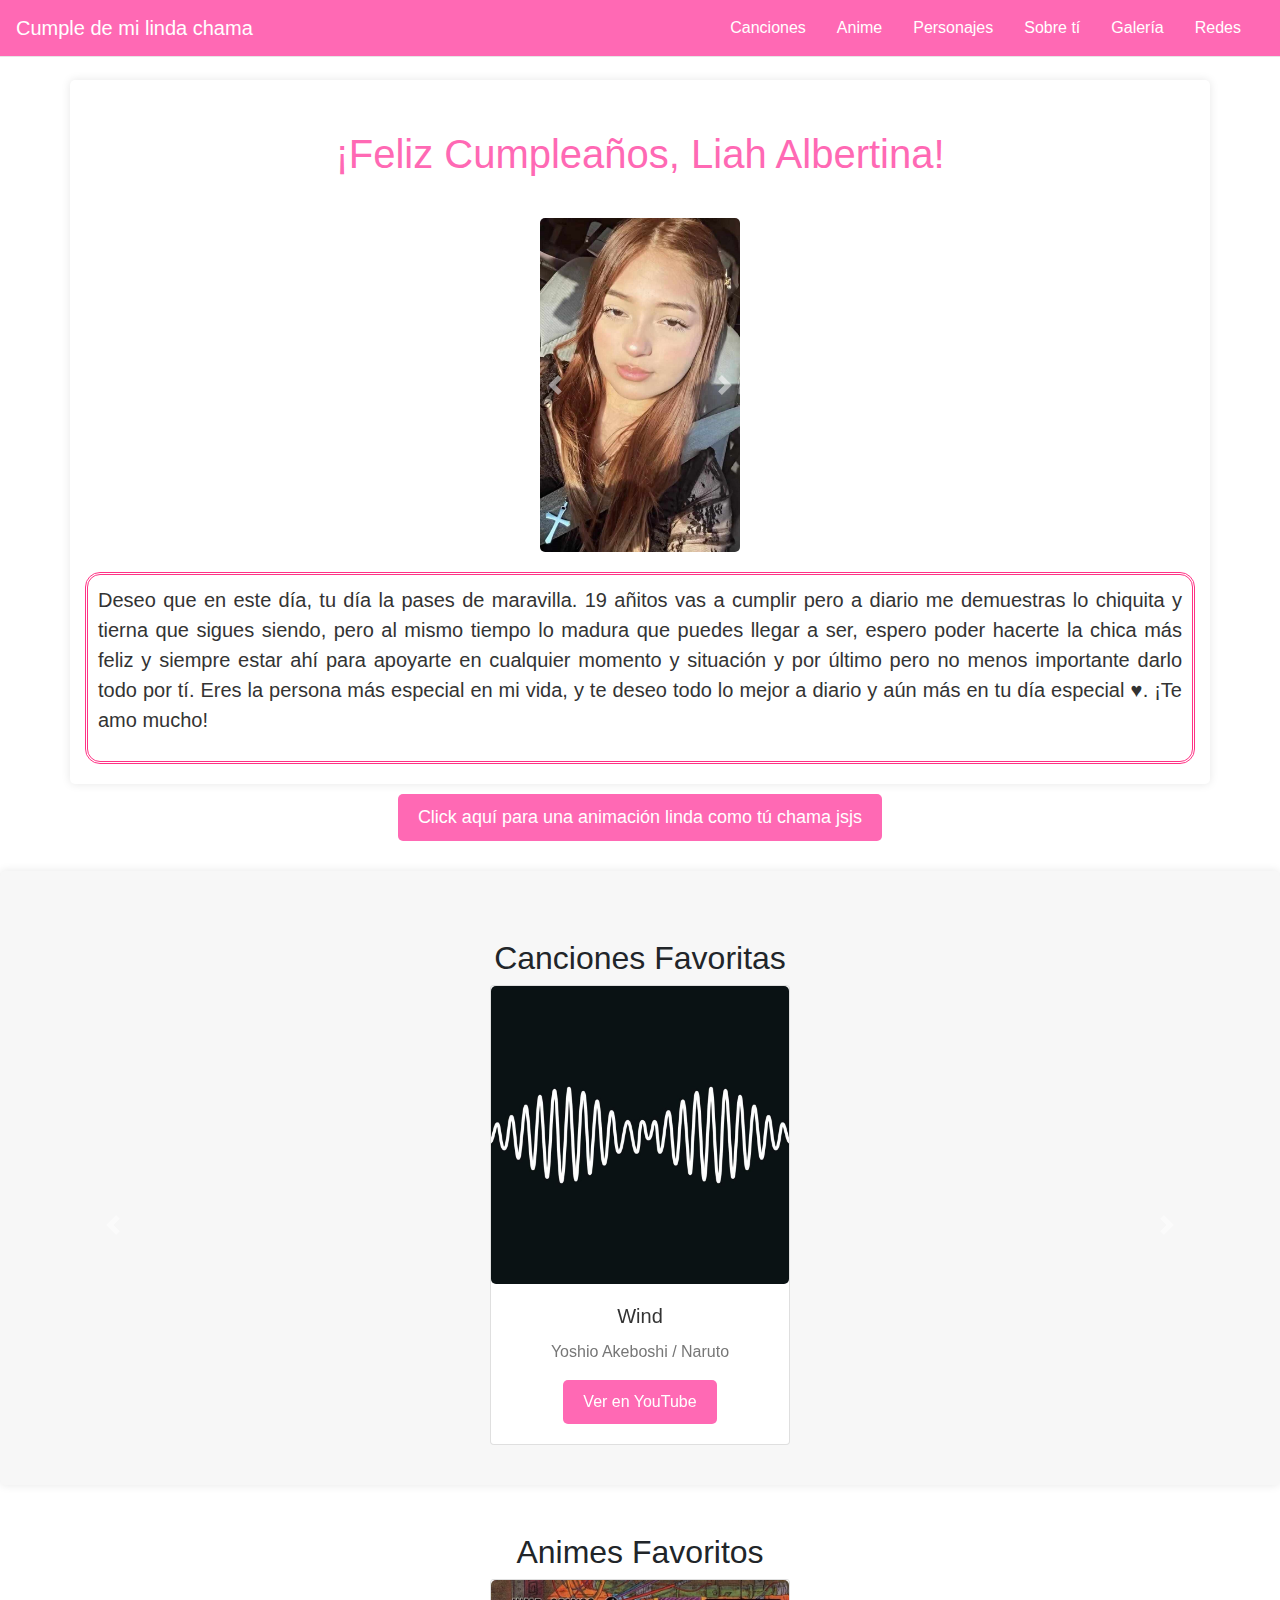
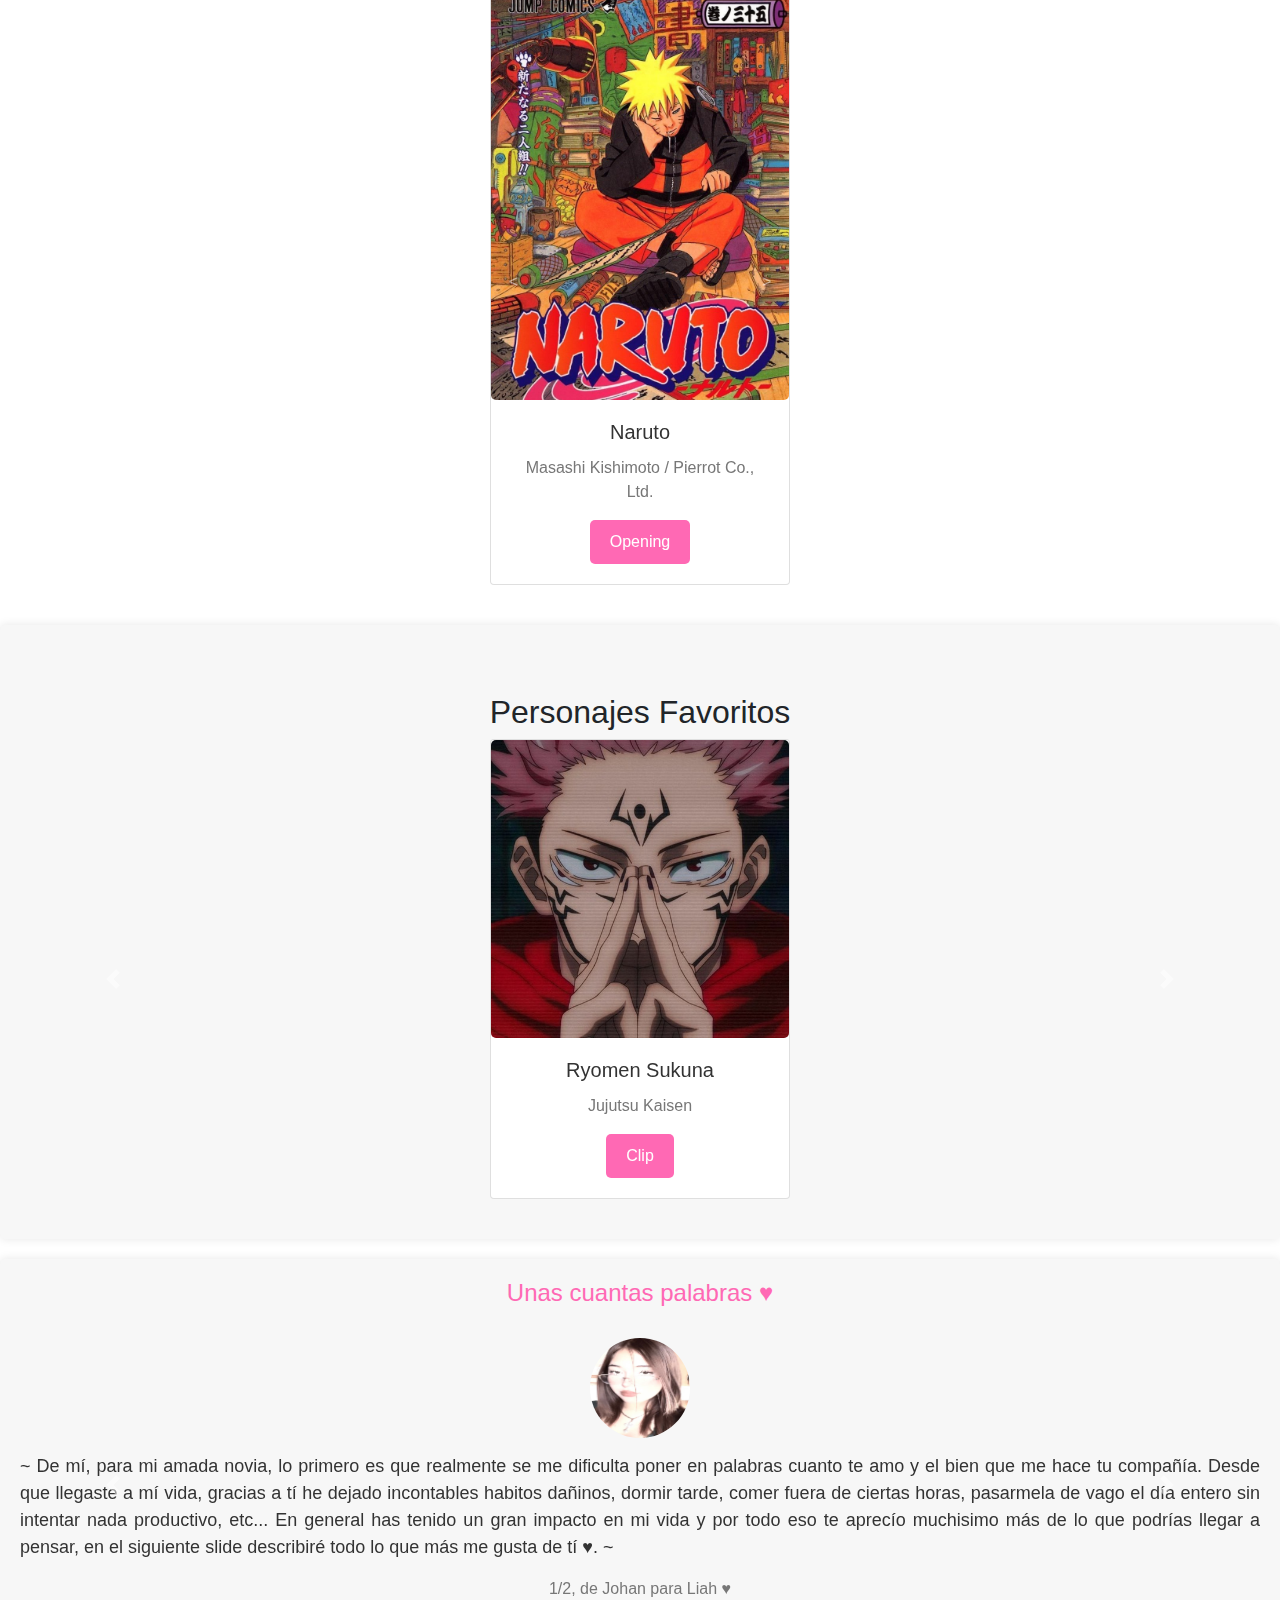
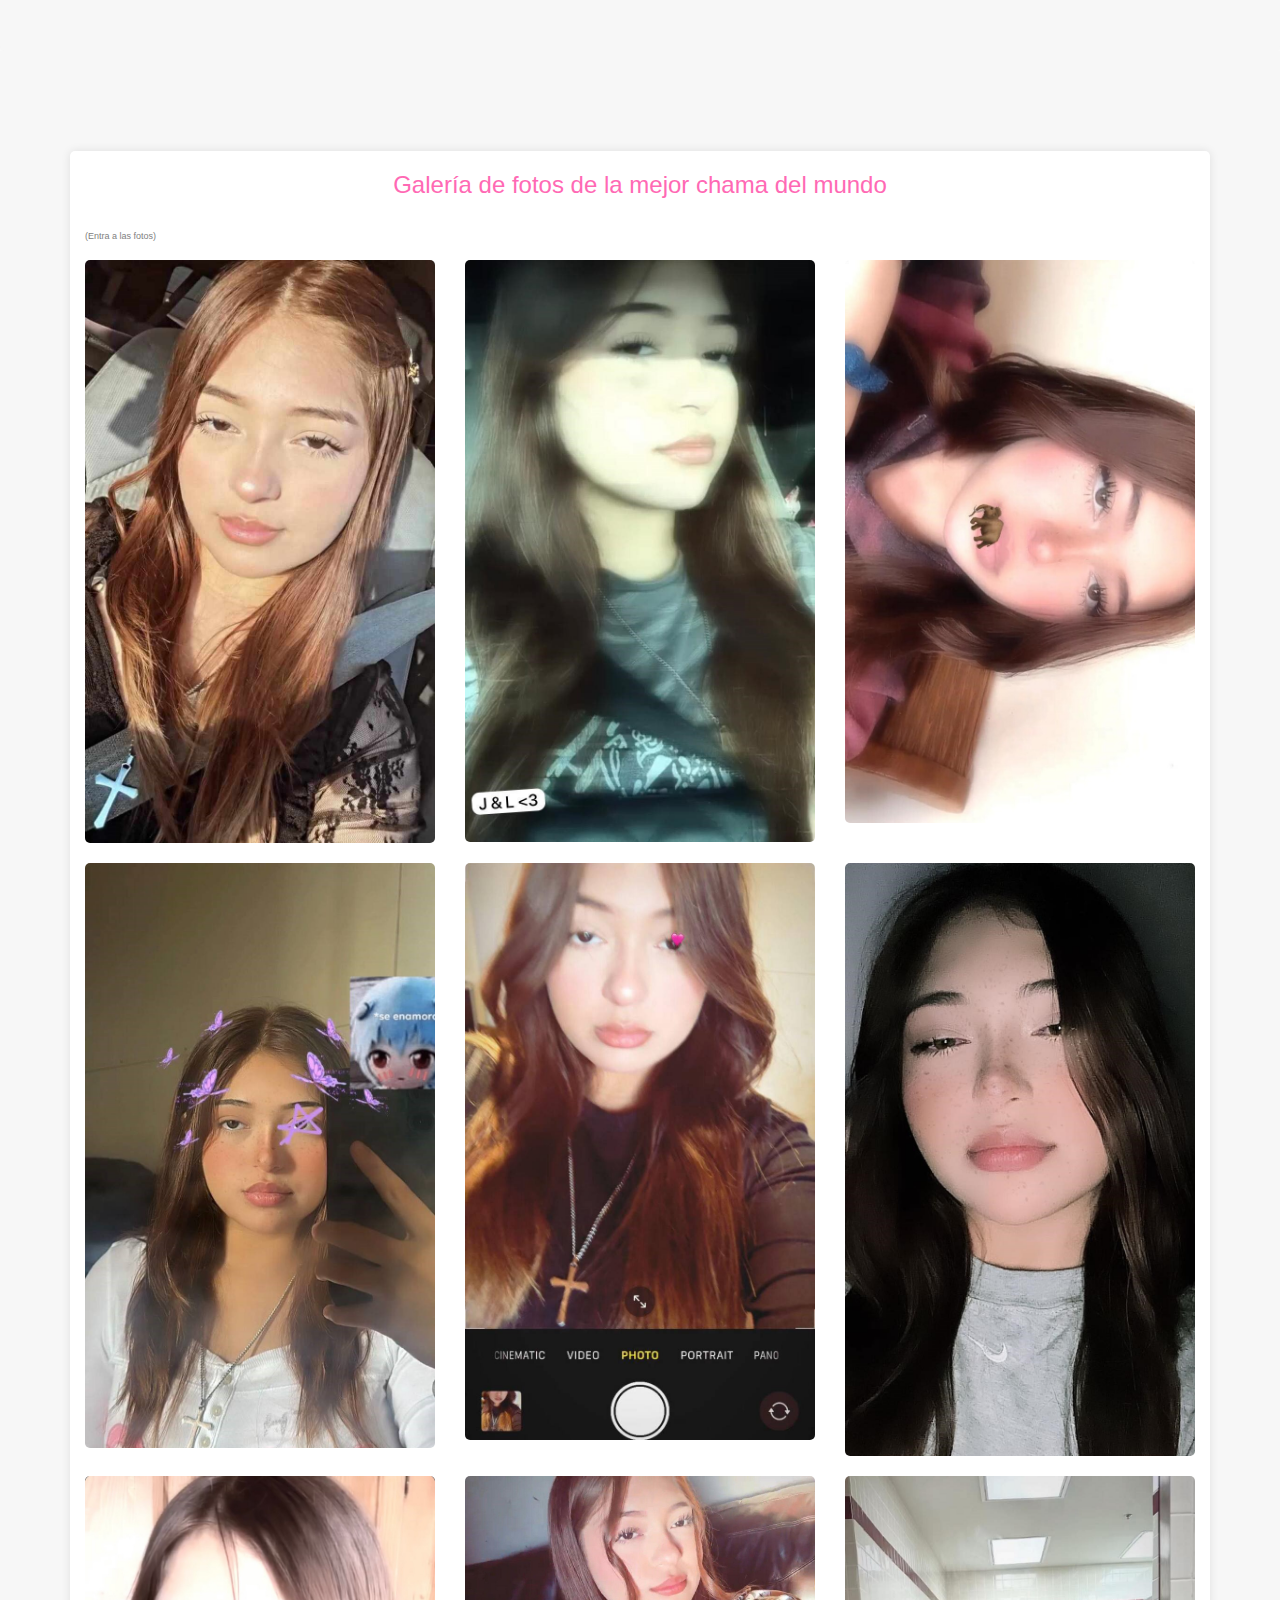
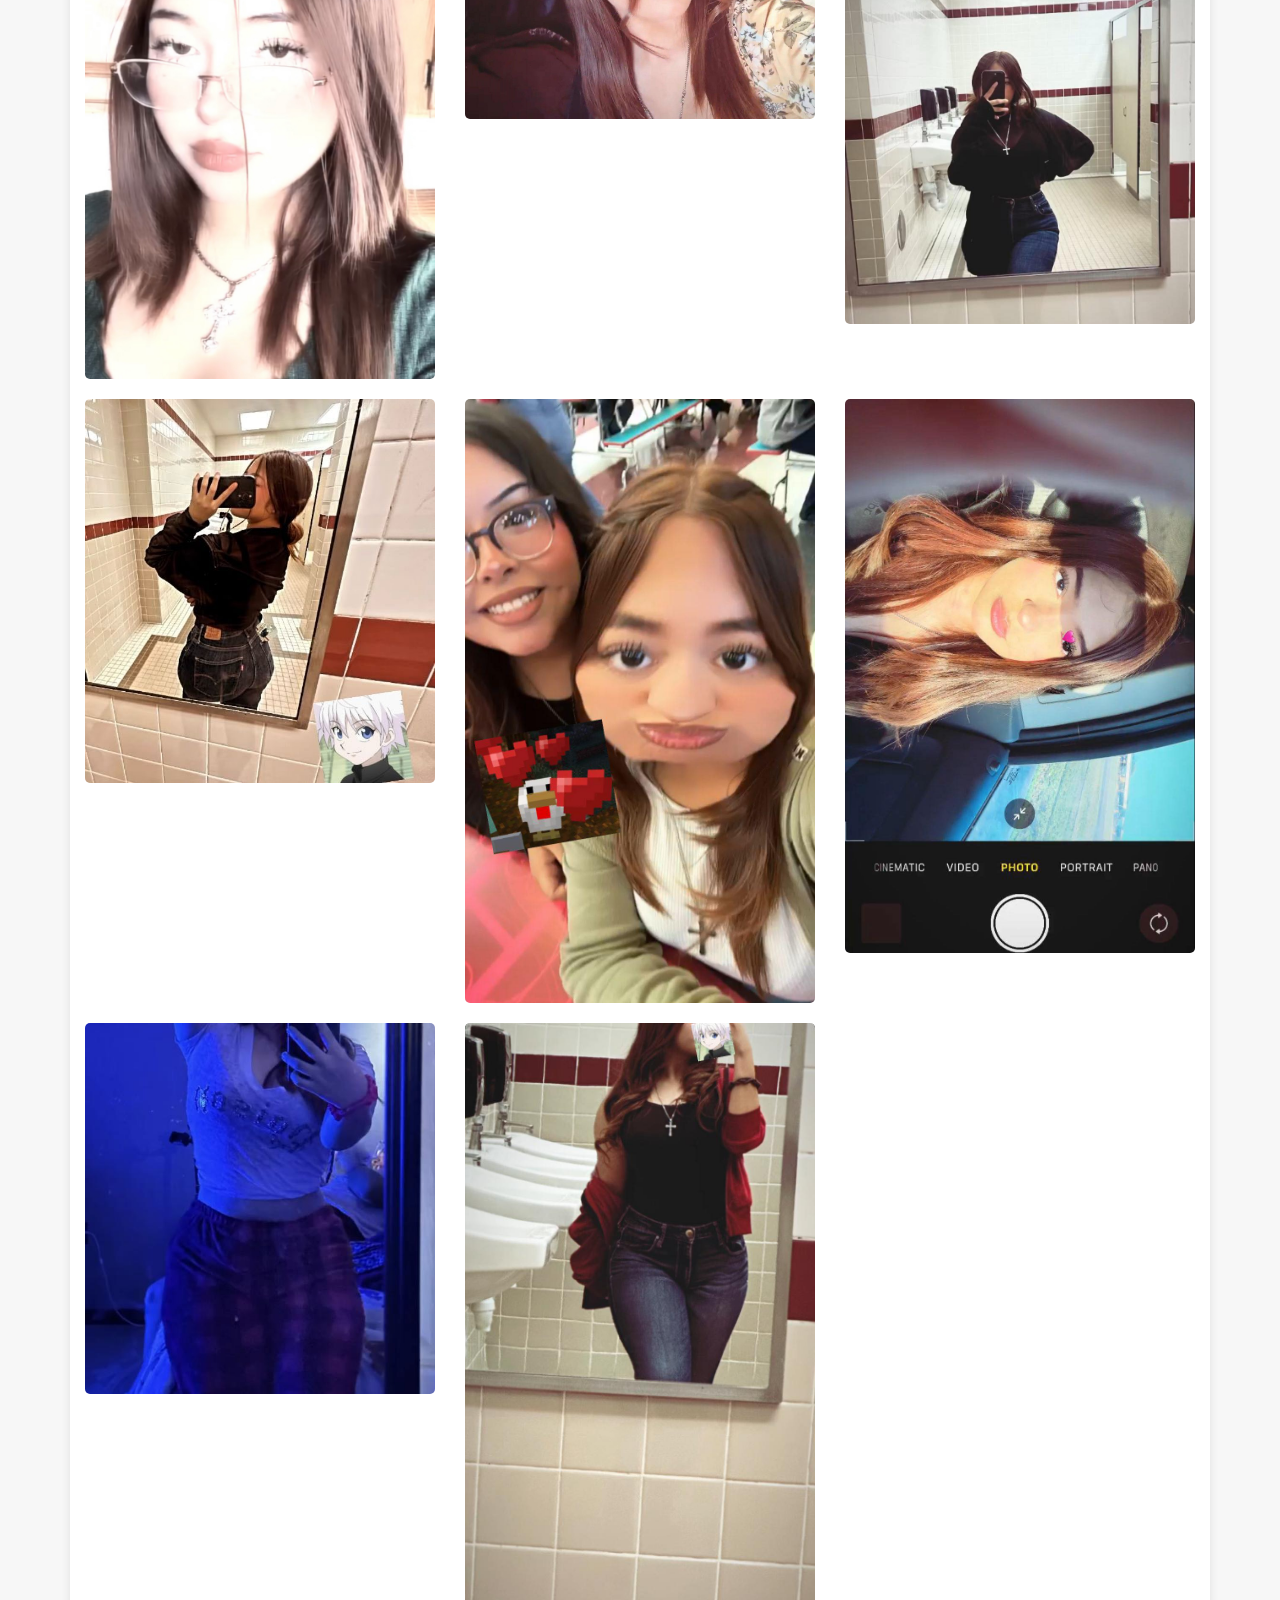
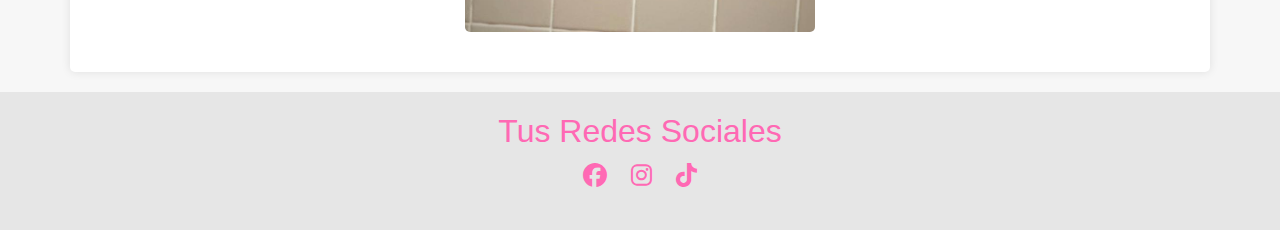
<file: index.html>
<!DOCTYPE html>
<html lang="en">
<head>
    <meta charset="UTF-8">
    <meta name="viewport" content="width=device-width, initial-scale=1.0">
    <title>Cumpleaños de Liah</title>
    <link rel="apple-touch-icon" sizes="180x180" href="images/">
    <link rel="icon" type="image/png" sizes="32x32" href="images/favicon-32x32.png">
    <link rel="icon" type="image/png" sizes="16x16" href="images/favicon-16x16.png">
    <link rel="manifest" href="images/site.webmanifest">
    <link rel="stylesheet" href="https://cdnjs.cloudflare.com/ajax/libs/font-awesome/6.4.0/css/all.min.css">
    <link rel="stylesheet" href="styles.css">
    <link rel="stylesheet" href="https://cdn.jsdelivr.net/npm/bootstrap@4.5.2/dist/css/bootstrap.min.css">
</head>
<body>
    <div id = "content">
        <!-- Barra de navegación fija -->
        <nav class="navbar navbar-expand-md navbar-dark fixed-top">
            <a class="navbar-brand">Cumple de mi linda chama</a>
            <button class="navbar-toggler" type="button" 
            data-bs-toggle="collapse" 
            data-bs-target="#navbarNav" 
            aria-controls="navbarNav" 
            aria-expanded="false" 
            aria-label="Toggle navigation">
            <span class="navbar-toggler-icon"></span>
            </button>
            <div class="collapse navbar-collapse" id="navbarNav">
                <ul class="navbar-nav ml-auto">
                    <li class="nav-item">
                        <a class="nav-link" href="#canciones">Canciones</a>
                    </li>
                    <li class="nav-item">
                        <a class="nav-link" href="#anime">Anime</a>
                    </li>
                    <li class="nav-item">
                        <a class="nav-link" href="#personajes">Personajes</a>
                    </li>
                    <li class="nav-item">
                        <a class="nav-link" href="#about">Sobre tí</a>
                    </li>
                    <li class="nav-item">
                        <a class="nav-link" href="#gallery">Galería</a>
                    </li>
                    <li class="nav-item">
                        <a class="nav-link" href="#redes">Redes</a>
                    </li>
                </ul>
            </div>
        </nav>        
    <!-- Contenido de cumpleaños -->
    <div class="container">
        <div class="birthday-wish">
            <h1>¡Feliz Cumpleaños, Liah Albertina!</h1>
        </div>
        <!-- Carrusel de imágenes de mi chama bella -->
    <div class="carousel-container">
        <div id="imageCarousel" class="carousel slide" data-ride="carousel">
            <div class="carousel-inner">
                <div class="carousel-item active">
                    <img src="images/chama.jpg" alt="Imagen 1" class="d-block w-100">
                </div>
                <div class="carousel-item">
                    <img src="images/chama2.jpg" alt="Imagen 2" class="d-block w-100">
                </div>
                <div class="carousel-item">
                    <img src="images/chama4.jpg" alt="Imagen 4" class="d-block w-100">
                </div>
                <div class="carousel-item">
                    <img src="images/chama5.jpg" alt="Imagen 5" class="d-block w-100">
                </div>
                <div class="carousel-item">
                    <img src="images/chama6.jpg" alt="Imagen 6" class="d-block w-100">
                </div>
            </div>
        <a class="carousel-control-prev" href="#imageCarousel" role="button" data-slide="prev">
            <span class="carousel-control-prev-icon" aria-hidden="true"></span>
            <span class="sr-only">Previous</span>
        </a>
        <a class="carousel-control-next" href="#imageCarousel" role="button" data-slide="next">
            <span class="carousel-control-next-icon" aria-hidden="true"></span>
            <span class="sr-only">Next</span>
        </a>
        </div>
    </div>

        <div class="birthday-message">
            <p>Deseo que en este día, tu día la pases de maravilla. 19 añitos vas a cumplir pero a diario me demuestras lo chiquita y tierna que sigues siendo, 
                pero al mismo tiempo lo madura que puedes llegar a ser, espero poder hacerte la chica más feliz y siempre estar ahí
                para apoyarte en cualquier momento y situación y por último pero no menos importante darlo todo por tí. Eres la persona más especial en mi vida, y te deseo todo lo mejor a diario y 
                aún más en tu día especial ♥. ¡Te amo mucho!</p>
        </div>
    </div>

        <!-- Botón de redirección -->
        <div class="text-center">
            <a href="animacion/feliz.html" class="btn btn-pink">Click aquí para una animación linda como tú chama jsjs</a>
        </div>
                <div class="songs-container" id = "canciones">
                    <h2 class="text-center mt-5">Canciones Favoritas</h2>
                    <div id="songCarousel" class="carousel slide" data-ride="carousel">
                    <div class="carousel-inner">
 
                        <div class="carousel-item active">
                            <div class="card">
                                <img src="images/cancion1.jpg" class="song-card-img-top" alt="Canción 1">
                                <div class="card-body">
                                    <h5 class="card-title">Wind</h5>
                                    <p class="card-text">Yoshio Akeboshi / Naruto</p>
                                    <a href="https://www.youtube.com/watch?v=i_JCL79MsgU" target="_blank" class="btn btn-primary">Ver en YouTube</a>
                                </div>
                            </div>
                        </div>

                        <div class="carousel-item">
                            <div class="card">
                                <img src="images/cancion2.jpg" class="song-card-img-top" alt="Canción 2">
                                <div class="card-body">
                                    <h5 class="card-title">I Wanna be Yours</h5>
                                    <p class="card-text">Arctic Monkeys</p>
                                    <a href="https://www.youtube.com/watch?v=nyuo9-OjNNg" target="_blank" class="btn btn-primary">Ver en YouTube</a>
                                </div>
                            </div>
                        </div>

                        <div class="carousel-item">
                            <div class="card">
                                <img src="images/cancion3.jpg" class="song-card-img-top" alt="Canción 3">
                                <div class="card-body">
                                    <h5 class="card-title">Walking on a Dream</h5>
                                    <p class="card-text">Empire of The Sun</p>
                                    <a href="https://www.youtube.com/watch?v=eimgRedLkkU" target="_blank" class="btn btn-primary">Ver en YouTube</a>
                                </div>
                            </div>
                        </div>

                        <div class="carousel-item">
                            <div class="card">
                                <img src="images/cancion4.jpeg" class="song-card-img-top" alt="Canción 4">
                                <div class="card-body">
                                    <h5 class="card-title">Something About You</h5>
                                    <p class="card-text">Eyedress</p>
                                    <a href="https://www.youtube.com/watch?v=0VAAS9xnS5U" target="_blank" class="btn btn-primary">Ver en YouTube</a>
                                </div>
                            </div>
                        </div>

                        <div class="carousel-item">
                            <div class="card">
                                <img src="images/cancion5.jpeg" class="song-card-img-top" alt="Canción 5">
                                <div class="card-body">
                                    <h5 class="card-title">Sweet Child O' Mine</h5>
                                    <p class="card-text">Guns N' Roses</p>
                                    <a href="https://www.youtube.com/watch?v=1w7OgIMMRc4" target="_blank" class="btn btn-primary">Ver en YouTube</a>
                                </div>
                            </div>
                        </div>
                        
                        <div class="carousel-item">
                            <div class="card">
                                <img src="images/cancion6.jpeg" class="song-card-img-top" alt="Canción 6">
                                <div class="card-body">
                                    <h5 class="card-title">Yellow</h5>
                                    <p class="card-text">Coldplay</p>
                                    <a href="https://www.youtube.com/watch?v=yKNxeF4KMsY" target="_blank" class="btn btn-primary">Ver en YouTube</a>
                                </div>
                            </div>
                        </div>

                        <div class="carousel-item">
                            <div class="card">
                                <img src="images/cancion7.jpg" class="song-card-img-top" alt="Canción 7">
                                <div class="card-body">
                                    <h5 class="card-title">Big Jet Plane</h5>
                                    <p class="card-text">Angus and Julia Stone</p>
                                    <a href="https://www.youtube.com/watch?v=yFTvbcNhEgc" target="_blank" class="btn btn-primary">Ver en YouTube</a>
                                </div>
                            </div>
                        </div>

                        <div class="carousel-item">
                            <div class="card">
                                <img src="images/cancion8.jpg" class="song-card-img-top" alt="Canción 8">
                                <div class="card-body">
                                    <h5 class="card-title">Cars Outside</h5>
                                    <p class="card-text">James Arthur</p>
                                    <a href="https://www.youtube.com/watch?v=v27COkZT4GY" target="_blank" class="btn btn-primary">Ver en YouTube</a>
                                </div>
                            </div>
                        </div>

                        <div class="carousel-item">
                            <div class="card">
                                <img src="images/cancion9.jpg" class="song-card-img-top" alt="Canción 9">
                                <div class="card-body">
                                    <h5 class="card-title">Welcome and Goodbye</h5>
                                    <p class="card-text">Dream Ivory</p>
                                    <a href="https://www.youtube.com/watch?v=DWJh0Dny5Ug" target="_blank" class="btn btn-primary">Ver en YouTube</a>
                                </div>
                            </div>
                        </div>

                        <div class="carousel-item">
                            <div class="card">
                                <img src="images/cancion10.jpeg" class="song-card-img-top" alt="Canción 10">
                                <div class="card-body">
                                    <h5 class="card-title">Never Ever Getting Rid Of Me</h5>
                                    <p class="card-text">Christopher Fitzgerald / Kimiko Glenn</p>
                                    <a href="https://www.youtube.com/watch?v=oQvqDYrCi_k" target="_blank" class="btn btn-primary">Ver en YouTube</a>
                                </div>
                            </div>
                        </div>

                        <div class="carousel-item">
                            <div class="card">
                                <img src="images/cancion11.jpg" class="song-card-img-top" alt="Canción 11">
                                <div class="card-body">
                                    <h5 class="card-title">Telephones</h5>
                                    <p class="card-text">VACATIONS</p>
                                    <a href="https://www.youtube.com/watch?v=y7B6Z-_-Bcc" target="_blank" class="btn btn-primary">Ver en YouTube</a>
                                </div>
                            </div>
                        </div>
                        <!-- Agrega más canciones siguiendo el mismo formato -->
                    </div>
                    <a class="carousel-control-prev" href="#songCarousel" role="button" data-slide="prev">
                        <span class="carousel-control-prev-icon" aria-hidden="true"></span>
                        <span class="sr-only">Previous</span>
                    </a>
                    <a class="carousel-control-next" href="#songCarousel" role="button" data-slide="next">
                        <span class="carousel-control-next-icon" aria-hidden="true"></span>
                        <span class="sr-only">Next</span>
                    </a>
                </div>
            </div>

            <div class="anime-container" id = "anime">
                <h2 class="text-center mt-5">Animes Favoritos </h2>
                <div id="animeCarousel" class="carousel slide" data-ride="carousel">
                <div class="carousel-inner">
                    <div class="carousel-item active">
                        <div class="card">
                            <a href="#animeCarousel" role="button" data-slide="prev" class="carousel-control-prev">&lt;</a>
                            <img src="images/naruto_anime.jpg" class="card-img-top" alt="Anime 1">
                            <div class="card-body">
                                <h5 class="card-title">Naruto</h5>
                                <p class="card-text">Masashi Kishimoto / Pierrot Co., Ltd.</p>
                                <a href="https://www.youtube.com/watch?v=WO8SoTZ8QTM" target="_blank" class="btn btn-primary">Opening</a>
                            </div>
                            <a href="#animeCarousel" role="button" data-slide="next" class="carousel-control-next">&gt;</a>
                        </div>
                    </div>
                    <div class="carousel-item">
                        <div class="card">
                            <a href="#animeCarousel" role="button" data-slide="prev" class="carousel-control-prev">&lt;</a>
                            <img src="images/jujutsu_anime.jpg" class="card-img-top" alt="Anime 2">
                            <div class="card-body">
                                <h5 class="card-title">Jujutsu Kaisen</h5>
                                <p class="card-text">Gege Akutami / MAPPA Co., Ltd.</p>
                                <a href="https://www.youtube.com/watch?v=60A31DKGzAM" target="_blank" class="btn btn-primary">Opening</a>
                            </div>
                            <a href="#animeCarousel" role="button" data-slide="next" class="carousel-control-next">&gt;</a>
                        </div>
                    </div>
                    
                    <div class="carousel-item">
                        <div class="card">
                            <a href="#animeCarousel" role="button" data-slide="prev" class="carousel-control-prev">&lt;</a>
                            <img src="images/op_anime.jpg" class="card-img-top" alt="Anime 3">
                            <div class="card-body">
                                <h5 class="card-title">One Piece</h5>
                                <p class="card-text">Eiichiro Oda / Toei Animation Co., Ltd.</p>
                                <a href="https://www.youtube.com/watch?v=DNC28dpB9_Y" target="_blank" class="btn btn-primary">Opening</a>
                            </div>
                            <a href="#animeCarousel" role="button" data-slide="next" class="carousel-control-next">&gt;</a>
                        </div>
                    </div>

                    <div class="carousel-item">
                        <div class="card">
                            <a href="#animeCarousel" role="button" data-slide="prev" class="carousel-control-prev">&lt;</a>
                            <img src="images/monogatari_anime.jpg" class="card-img-top" alt="Anime 4">
                            <div class="card-body">
                                <h5 class="card-title">Monogatari Series</h5>
                                <p class="card-text">Nishio Ishin / Shaft, Inc.</p>
                                <a href="https://www.youtube.com/watch?v=dTp70ywRx3w" target="_blank" class="btn btn-primary">Opening</a>
                            </div>
                            <a href="#animeCarousel" role="button" data-slide="next" class="carousel-control-next">&gt;</a>
                        </div>
                    </div>

                    <div class="carousel-item">
                        <div class="card">
                            <a href="#animeCarousel" role="button" data-slide="prev" class="carousel-control-prev">&lt;</a>
                            <img src="images/hxh_anime.jpg" class="card-img-top" alt="Anime 5">
                            <div class="card-body">
                                <h5 class="card-title">Hunter X Hunter</h5>
                                <p class="card-text">Yoshihiro Togashi / Madhouse Inc.</p>
                                <a href="https://www.youtube.com/watch?v=-JNGfz2axWA" target="_blank" class="btn btn-primary">Opening</a>
                            </div>
                            <a href="#animeCarousel" role="button" data-slide="next" class="carousel-control-next">&gt;</a>
                        </div>
                    </div>

                    <div class="carousel-item">
                        <div class="card">
                            <a href="#animeCarousel" role="button" data-slide="prev" class="carousel-control-prev">&lt;</a>
                            <img src="images/bleach_anime.jpg" class="card-img-top" alt="Anime 6">
                            <div class="card-body">
                                <h5 class="card-title">Bleach</h5>
                                <p class="card-text">Tite Kubo / Pierrot Co., Ltd.</p>
                                <a href="https://www.youtube.com/watch?v=fXuOaxrXYqw" target="_blank" class="btn btn-primary">Opening</a>
                            </div>
                            <a href="#animeCarousel" role="button" data-slide="next" class="carousel-control-next">&gt;</a>
                        </div>
                    </div>

                    <div class="carousel-item">
                        <div class="card">
                            <a href="#animeCarousel" role="button" data-slide="prev" class="carousel-control-prev">&lt;</a>
                            <img src="images/vinland_anime.jpg" class="card-img-top" alt="Anime 7">
                            <div class="card-body">
                                <h5 class="card-title">Vinland Saga</h5>
                                <p class="card-text">Makoto Yukimura / Wit Studio, Inc.</p>
                                <a href="https://www.youtube.com/watch?v=48jwtvQ7X6o" target="_blank" class="btn btn-primary">Opening</a>
                            </div>
                            <a href="#animeCarousel" role="button" data-slide="next" class="carousel-control-next">&gt;</a>
                        </div>
                    </div>

                    <div class="carousel-item">
                        <div class="card">
                            <a href="#animeCarousel" role="button" data-slide="prev" class="carousel-control-prev">&lt;</a>
                            <img src="images/berserk_manga.jpg" class="card-img-top" alt="Manga 1">
                            <div class="card-body">
                                <h5 class="card-title">Berserk</h5>
                                <p class="card-text">Kentaro Miura</p>
                                <a href="https://www.youtube.com/watch?v=wdUzKSgEB4o" target="_blank" class="btn btn-primary">Opening</a>
                            </div>
                            <a href="#animeCarousel" role="button" data-slide="next" class="carousel-control-next">&gt;</a>
                        </div>
                    </div>

                    <div class="carousel-item">
                        <div class="card">
                            <a href="#animeCarousel" role="button" data-slide="prev" class="carousel-control-prev">&lt;</a>
                            <img src="images/monster_anime.jpg" class="card-img-top" alt="Anime 9">
                            <div class="card-body">
                                <h5 class="card-title">Monster</h5>
                                <p class="card-text"> Naoki Urasawa / Madhouse Inc.</p>
                                <a href="https://www.youtube.com/watch?v=msTB5r8nUHU" target="_blank" class="btn btn-primary">Opening</a>
                            </div>
                            <a href="#animeCarousel" role="button" data-slide="next" class="carousel-control-next">&gt;</a>
                        </div>
                    </div>
                    <div class="carousel-item">
                        <div class="card">
                            <a href="#animeCarousel" role="button" data-slide="prev" class="carousel-control-prev">&lt;</a>
                            <img src="images/lain_anime.jpg" class="card-img-top" alt="Anime 10">
                            <div class="card-body">
                                <h5 class="card-title">Serial Experiments Lain</h5>
                                <p class="card-text">Yoshitoshi Abe / Triangle Staff</p>
                                <a href="https://www.youtube.com/watch?v=GyOKY-8TOFM" target="_blank" class="btn btn-primary">Opening</a>
                            </div>
                            <a href="#animeCarousel" role="button" data-slide="next" class="carousel-control-next">&gt;</a>
                        </div>
                    </div>
                        <a class="carousel-control-prev" href="#animeCarousel" role="button" data-slide="prev">
                            <span class="carousel-control-prev-icon" aria-hidden="true"></span>
                            <span class="sr-only">Previous</span>
                        </a>
                        <a class="carousel-control-next" href="#animeCarousel" role="button" data-slide="next">
                            <span class="carousel-control-next-icon" aria-hidden="true"></span>
                            <span class="sr-only">Next</span>
                        </a>
                    </div>
                </div>
            </div>
            <div class="songs-container" id = "personajes">
                <h2 class="text-center mt-5">Personajes Favoritos</h2>
                <div id="songCarousel" class="carousel slide" data-ride="carousel">
                <div class="carousel-inner">

                    <div class="carousel-item active">
                        <div class="card">
                            <img src="images/personaje1.jpg" class="song-card-img-top" alt="Personaje 1">
                            <div class="card-body">
                                <h5 class="card-title">Ryomen Sukuna</h5>
                                <p class="card-text">Jujutsu Kaisen</p>
                                <a href="https://www.youtube.com/watch?v=ztK_7KVnze0" target="_blank" class="btn btn-primary">Clip</a>
                            </div>
                        </div>
                    </div>

                    <div class="carousel-item">
                        <div class="card">
                            <img src="images/personaje2.jpg" class="song-card-img-top" alt="Personaje 2">
                            <div class="card-body">
                                <h5 class="card-title">Griffith</h5>
                                <p class="card-text">Berserk</p>
                                <a href="https://www.youtube.com/watch?v=AcRAfImWgEw" target="_blank" class="btn btn-primary">Clip</a>
                            </div>
                        </div>
                    </div>

                    <div class="carousel-item">
                        <div class="card">
                            <img src="images/personaje3.png" class="song-card-img-top" alt="Personaje 3">
                            <div class="card-body">
                                <h5 class="card-title">Johan Liebheart</h5>
                                <p class="card-text">Monster</p>
                                <a href="https://www.youtube.com/watch?v=8ZmVx_BCRLQ" target="_blank" class="btn btn-primary">Clip</a>
                            </div>
                        </div>
                    </div>

                    <div class="carousel-item">
                        <div class="card">
                            <img src="images/personaje4.jpeg" class="song-card-img-top" alt="Personaje 4">
                            <div class="card-body">
                                <h5 class="card-title">Chrollo Lucilfer</h5>
                                <p class="card-text">Hunter X Hunter</p>
                                <a href="https://www.youtube.com/watch?v=MrWiIeCtf5U" target="_blank" class="btn btn-primary">Clip</a>
                            </div>
                        </div>
                    </div>

                    <div class="carousel-item">
                        <div class="card">
                            <img src="images/personaje5.jpg" class="song-card-img-top" alt="Personaje 5">
                            <div class="card-body">
                                <h5 class="card-title">Midoriya Izuku</h5>
                                <p class="card-text">Boku no Hero Academia</p>
                                <a href="https://www.youtube.com/watch?v=3GCe0wLeCB4" target="_blank" class="btn btn-primary">Clip</a>
                            </div>
                        </div>
                    </div>
                    
                    <div class="carousel-item">
                        <div class="card">
                            <img src="images/personaje6.jpg" class="song-card-img-top" alt="Personaje 6">
                            <div class="card-body">
                                <h5 class="card-title">Itadori Yuji</h5>
                                <p class="card-text">Jujutsu Kaisen</p>
                                <a href="https://www.youtube.com/watch?v=JyozJdyDkjQ&t" target="_blank" class="btn btn-primary">Clip</a>
                            </div>
                        </div>
                    </div>

                    <div class="carousel-item">
                        <div class="card">
                            <img src="images/personaje7.jpg" class="song-card-img-top" alt="Personaje 7">
                            <div class="card-body">
                                <h5 class="card-title">Uzumaki Naruto</h5>
                                <p class="card-text">Naruto</p>
                                <a href="https://www.youtube.com/watch?v=ay2FmEH1R2I" target="_blank" class="btn btn-primary">Clip</a>
                            </div>
                        </div>
                    </div>

                    <div class="carousel-item">
                        <div class="card">
                            <img src="images/personaje8.jpg" class="song-card-img-top" alt="Personaje 8">
                            <div class="card-body">
                                <h5 class="card-title">Genos</h5>
                                <p class="card-text">One Punch Man</p>
                                <a href="https://www.youtube.com/watch?v=km2OPUctni4" target="_blank" class="btn btn-primary">Clip</a>
                            </div>
                        </div>
                    </div>

                    <div class="carousel-item">
                        <div class="card">
                            <img src="images/personaje9.jpg" class="song-card-img-top" alt="Personaje 9">
                            <div class="card-body">
                                <h5 class="card-title">Saiki Kusuo</h5>
                                <p class="card-text">Saiki Kusuo no Psi-nan</p>
                                <a href="https://www.youtube.com/watch?v=YzNIT98VhBA" target="_blank" class="btn btn-primary">Clip</a>
                            </div>
                        </div>
                    </div>

                    <div class="carousel-item">
                        <div class="card">
                            <img src="images/personaje10.jpg" class="song-card-img-top" alt="Personaje 10">
                            <div class="card-body">
                                <h5 class="card-title">Denji</h5>
                                <p class="card-text">Chainsaw Man</p>
                                <a href="https://www.youtube.com/watch?v=Gjw-I7HWU10" target="_blank" class="btn btn-primary">Clip</a>
                            </div>
                        </div>
                    </div>

                    <div class="carousel-item">
                        <div class="card">
                            <img src="images/personaje11.jpg" class="song-card-img-top" alt="Personaje 11">
                            <div class="card-body">
                                <h5 class="card-title">Kenpachi Zaraki</h5>
                                <p class="card-text">Bleach</p>
                                <a href="https://www.youtube.com/watch?v=iFW5gseurE8" target="_blank" class="btn btn-primary">Clip</a>
                            </div>
                        </div>
                    </div>

                    <div class="carousel-item">
                        <div class="card">
                            <img src="images/personaje12.jpg" class="song-card-img-top" alt="Personaje 12">
                            <div class="card-body">
                                <h5 class="card-title">Miles Morales</h5>
                                <p class="card-text">Spider-Man: Into The Spider-Verse / Spider-Man: Across The Spider-Verse</p>
                                <a href="https://www.youtube.com/watch?v=eazNXtXuohc" target="_blank" class="btn btn-primary">Clip</a>
                            </div>
                        </div>
                    </div>
                </div>
                <a class="carousel-control-prev" href="#songCarousel" role="button" data-slide="prev">
                    <span class="carousel-control-prev-icon" aria-hidden="true"></span>
                    <span class="sr-only">Previous</span>
                </a>
                <a class="carousel-control-next" href="#songCarousel" role="button" data-slide="next">
                    <span class="carousel-control-next-icon" aria-hidden="true"></span>
                    <span class="sr-only">Next</span>
                </a>
            </div>
        </div>
        </div>
        <div class="about-section" id = "about">
            <div class="about-container">
                <h2 class="section-title">Unas cuantas palabras ♥ </h2>
                <div id="testimonialCarousel" class="carousel slide" data-ride="carousel" data-interval = "30000">
                    <div class="carousel-inner">
                        <div class="carousel-item active">
                            <div class="testimonial">
                                <img src="images/chama7.jpeg" alt="Testimonial 1">
                                <p class="testimonial-text">~ De mí, para mi amada novia, lo primero es que realmente
                                    se me dificulta poner en palabras cuanto te amo y el bien que me hace tu compañía.
                                    Desde que llegaste a mí vida, gracias a tí he dejado incontables habitos dañinos,
                                    dormir tarde, comer fuera de ciertas horas, pasarmela de vago el día entero sin
                                    intentar nada productivo, etc... En general has tenido un gran impacto en mi vida
                                    y por todo eso te aprecío muchisimo más de lo que podrías llegar a pensar, en el siguiente
                                    slide describiré todo lo que más me gusta de tí ♥. ~
                                </p>
                                <p class="testimonial-author">1/2, de Johan para Liah ♥</p>
                            </div>
                        </div>
                        <div class="carousel-item">
                            <div class="testimonial">
                                <img src="images/chama8.jpg"  alt="Testimonial 2">
                                <p class="testimonial-text">~ Físicamente lo tienes todo, eres increiblemente hermosa y tierna,
                                    y ni hablar de tu voluptuoso cuerpo que tanto me atrae, pero aún más importante que tu fisico,
                                    lo que verdaderamente me enamoró y me hizo tenerte tanta estima es tu forma de ser,
                                amigable, agradable, simpatica, tierna, adorable, cariñosa, graciosa, razonable, conversadora, increiblemente inteligente, responsable,
                                disciplinada, ambiciosa, sabes de todo un poco, tienes unos gustos muy buenos y similares a los mios,
                                te encanta lo mismo que a mí y tienes un caracter fuerte para ciertas situaciones que me hace admirarte.
                                Todos esos rasgos que tienes en conjunto te hacen una persona increible a mi parecer, y me hace muy feliz
                                poder ser pareja de una chica tan asombrosa, te amo mucho Liah. ~
                                </p>
                                <p class="testimonial-author">2/2, de Johan Para Liah ♥</p>
                            </div>
                        </div>
                        <!-- Puedes agregar más testimonios siguiendo el mismo formato -->
                    </div>
                    <a class="carousel-control-prev" href="#testimonialCarousel" role="button" data-slide="prev">
                        <span class="carousel-control-prev-icon" aria-hidden="true"></span>
                        <span class="sr-only">Previous</span>
                    </a>
                    <a class="carousel-control-next" href="#testimonialCarousel" role="button" data-slide="next">
                        <span class="carousel-control-next-icon" aria-hidden="true"></span>
                        <span class="sr-only">Next</span>
                    </a>
                </div>
            </div>
        </div>
        <div class="gallery-section" id="gallery">
            <div class="container">
                <h2 class="section-title">Galería de fotos de la mejor chama del mundo</h2>
                <p style="color: grey; font-size: 9px;">(Entra a las fotos)</p>
                <div class="row">
                    <div class="col-md-4">
                        <a href="images/chama.jpg" data-lightbox="gallery" data-title="Una muñequita">
                            <img src="images/chama.jpg" class="img-fluid">
                        </a>
                    </div>
                    <div class="col-md-4">
                        <a href="images/chama2.jpg" data-lightbox="gallery" data-title="Nosotros ♥ ">
                            <img src="images/chama2.jpg" class="img-fluid">
                        </a>
                    </div>
                    <div class="col-md-4">
                        <a href="images/chama3.jpg" data-lightbox="gallery" data-title="Tiene un animal extinto jsjs">
                            <img src="images/chama3.jpg" class="img-fluid">
                        </a>
                    </div>
                    <div class="col-md-4">
                        <a href="images/chama4.jpg" data-lightbox="gallery" data-title="Muñeca seriesita">
                            <img src="images/chama4.jpg" class="img-fluid">
                        </a>
                    </div>
                    <div class="col-md-4">
                        <a href="images/chama5.jpg" data-lightbox="gallery" data-title="Seria pero preciosa">
                            <img src="images/chama5.jpg" class="img-fluid">
                        </a>
                    </div>
                    <div class="col-md-4">
                        <a href="images/chama6.jpg" data-lightbox="gallery" data-title="Emperica'">
                            <img src="images/chama6.jpg" class="img-fluid">
                        </a>
                    </div>
                    <div class="col-md-4">
                        <a href="images/chama7.jpeg" data-lightbox="gallery" data-title="Nerd bella'">
                            <img src="images/chama7.jpeg" class="img-fluid">
                        </a>
                    </div>
                    <div class="col-md-4">
                        <a href="images/chama8.jpg" data-lightbox="gallery" data-title="Gelfren mia jsjsj">
                            <img src="images/chama8.jpg" class="img-fluid">
                        </a>
                    </div>
                    <div class="col-md-4">
                        <a href="images/chama9.jpg" data-lightbox="gallery" data-title="Toda palida toda hermosa">
                            <img src="images/chama9.jpg" class="img-fluid">
                        </a>
                    </div>
                    <div class="col-md-4">
                        <a href="images/chama10.jpg" data-lightbox="gallery" data-title="Un perro qlote de una hermosa chama">
                            <img src="images/chama10.jpg" class="img-fluid">
                        </a>
                    </div>
                    <div class="col-md-4">
                        <a href="images/chama11.jpg" data-lightbox="gallery" data-title="Funi taim con la tia">
                            <img src="images/chama11.jpg" class="img-fluid">
                        </a>
                    </div>
                    <div class="col-md-4">
                        <a href="images/chama12.jpg" data-lightbox="gallery" data-title="Seriamente preciosa">
                            <img src="images/chama12.jpg" class="img-fluid">
                        </a>
                    </div>
                    <div class="col-md-4">
                        <a href="images/chama13.png" data-lightbox="gallery" data-title="Sexy af">
                            <img src="images/chama13.png" class="img-fluid">
                        </a>
                    </div>
                    <div class="col-md-4">
                        <a href="images/chama14.jpg" data-lightbox="gallery" data-title="Feeling cute today">
                            <img src="images/chama14.jpg" class="img-fluid">
                        </a>
                    </div>
                </div>
            </div>
        </div>
    <button id="scroll-to-top" class="btn btn-light" title="Volver arriba">↑</button>
</body>
<footer>
    <h2 id = "redes">Tus Redes Sociales</h2>
    <ul class="social-icons">
        <li><a href="https://web.facebook.com/profile.php?id=100094511337519"><i class="fab fa-facebook"></i></a></li>
        <li><a href="https://www.instagram.com/aik_oluv/"><i class="fab fa-instagram"></i></a></li>
        <li><a href="https://www.tiktok.com/@aikolov_?lang=en"><i class="fab fa-tiktok"></i></a></li>
    </ul>
</footer>
<script src="https://code.jquery.com/jquery-3.5.1.slim.min.js"></script>
<script src="https://cdn.jsdelivr.net/npm/popper.js@1.16.0/dist/umd/popper.min.js"></script>
<script src="https://cdn.jsdelivr.net/npm/bootstrap@4.5.2/dist/js/bootstrap.min.js"></script>
<script src="lightbox-plus-jquery.js"></script>
<link href="lightbox.css" rel="stylesheet">
<script src = "script.js"></script>
</html>
</file>
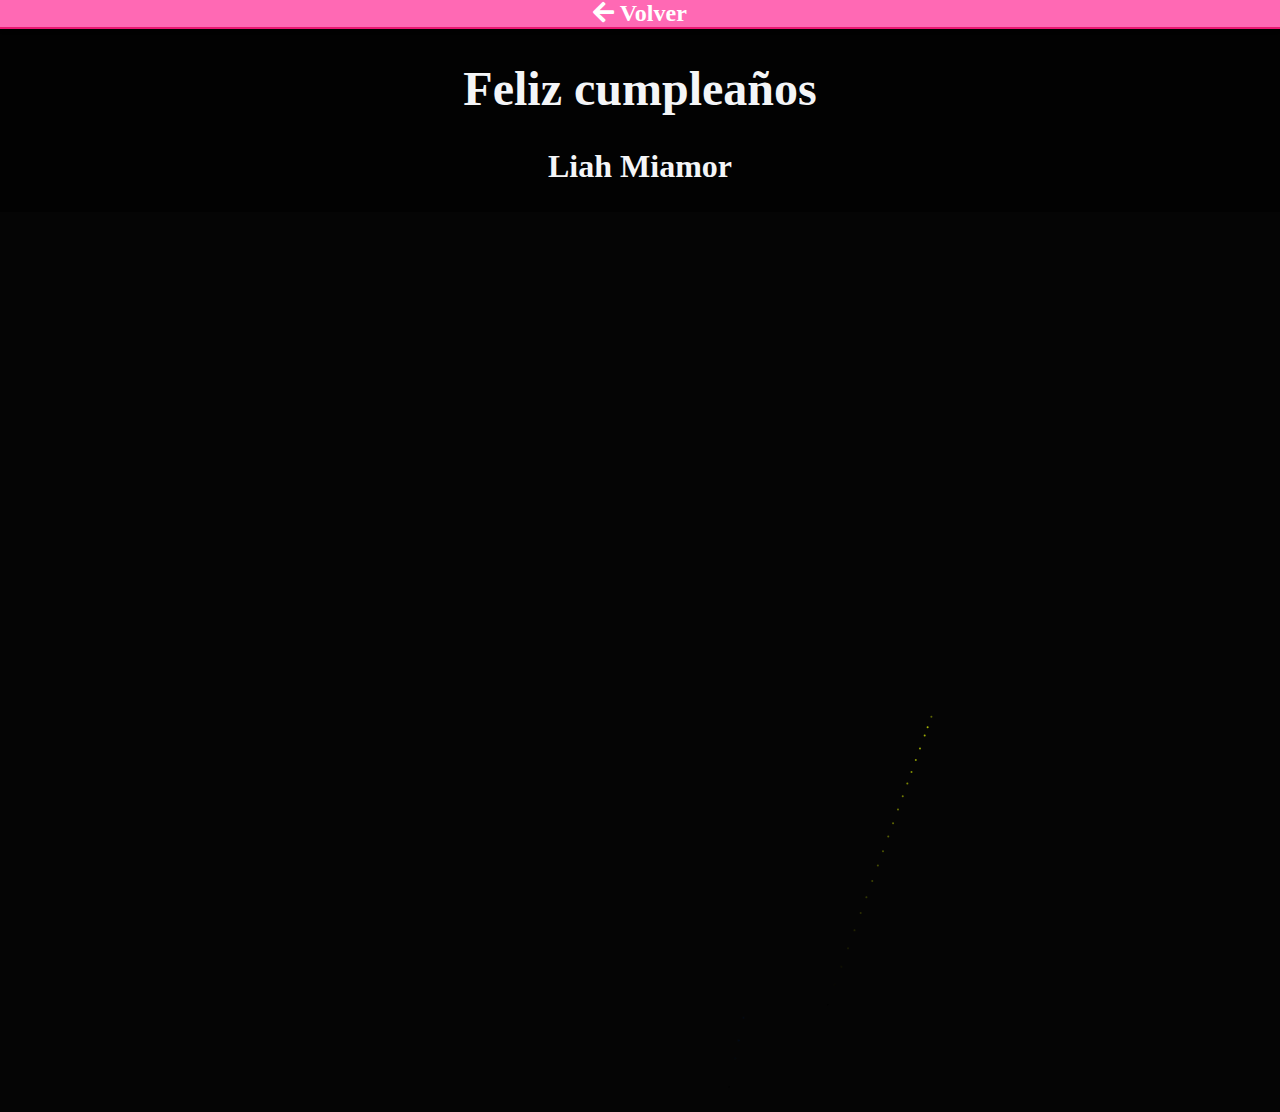
<file: animacion/feliz.html>
<!DOCTYPE html>
<html lang="en">
<head>
    <meta charset="UTF-8">
    <meta name="viewport" content="width=device-width, initial-scale=1.0">
    <title>Animacion pa Liah jjjj</title>
    <link rel="apple-touch-icon" sizes="180x180" href="../images/apple-touch-icon">
    <link rel="icon" type="image/png" sizes="32x32" href="../images/favicon-32x32.png">
    <link rel="icon" type="image/png" sizes="16x16" href="../images/favicon-16x16.png">
    <link rel="manifest" href="../images/site.webmanifest">
    <link rel="stylesheet" href="feliz.css">
    <link rel="stylesheet" href="https://cdnjs.cloudflare.com/ajax/libs/font-awesome/5.15.3/css/all.min.css">
    <script src="https://code.jquery.com/jquery-3.5.1.slim.min.js"></script>
    
    <script src="https://cdnjs.cloudflare.com/ajax/libs/popper.js/1.16.0/umd/popper.min.js"></script>
    <script src="https://maxcdn.bootstrapcdn.com/bootstrap/4.5.2/js/bootstrap.min.js"></script>   
    <meta name="viewport" content="width=device-width, initial-scale=1">
</head>
<body>
    <nav class="navbar navbar-expand-lg navbar-light bg-light">
        <a class="navbar-brand" href="../index.html">
            <i class="fas fa-arrow-left"></i> Volver
        </a>
    </nav>        
    <div class="container">
        <h1>Feliz cumpleaños</h1>
        <h2>Liah Miamor</h2>
        <canvas id="birthday"></canvas>
    </div>
    <audio autoplay>
        <source src="cumplecancion.mp3" type="audio/mpeg">
        Tu navegador no admite la reproducción de audio.
    </audio>
    <script src="feliz.js"></script>
</body>
</html>
</file>
<file: styles.css>
/* Estilos para el Navbar */
.navbar {
    background-color: #ff69b4;
    border-bottom: 1px solid #e6e6e6;
    display: flex !important;
    justify-content: space-between !important; 
    align-items: center !important; 
    padding: 10px 20px; 
}

.navbar-brand {
    color: #fff;
    font-size: 24px;
}

.navbar-brand:hover {
    color: #fff;
}

/* Estilos para los enlaces del Navbar */
.navbar-nav .nav-item {
    margin-right: 15px;
}

.nav-link {
    color: #fff !important;
}

.nav-link:hover {
    color: #ff3385 !important;
}


.navbar-toggler-icon {
    background-color: #fff; 
}


/* Estilos para el menú desplegable en dispositivos móviles */
@media (max-width: 991px) {
    .navbar-nav {
        background-color: #ff69b4;
        text-align: center;
    }
    
    .navbar-nav .nav-item {
        margin: 10px 0;
    }
    
    .navbar-nav .nav-link {
        color: #fff !important;
    }

    .navbar-collapse {
        max-height: 0;
        overflow: hidden;
        transition: max-height 0.3s ease-in-out;
    }
    
    .navbar-collapse.show {
        max-height: 500px; 
    }
    
}

/* Estilos para el contenido de cumpleaños */
.container {
    background-color: #fff;
    padding: 20px;
    border-radius: 5px;
    box-shadow: 0px 0px 10px rgba(0, 0, 0, 0.1);
    margin-top: 80px;
}

.birthday-wish {
    text-align: center;
    margin-top: 30px;
    font-size: 36px;
    color: #ff69b4;
}

.birthday-message {
    padding: 10px;
    text-align: justify !important;
    font-family:'Trebuchet MS', 'Lucida Sans Unicode', 'Lucida Grande', 'Lucida Sans', Arial, sans-serif;
    border: #ff3385;
    border-radius: 15px;
    border-style: double;
}

/* Estilos para el carrusel */

#imageCarousel {
    margin-top: 20px;
    max-width: 200px;
}



.carousel-container {
    display: flex;
    justify-content: center; /* Centra horizontalmente el contenedor del carrusel */
    margin-top: 20px;
}

.carousel-item {
    text-align: center;
}

.carousel-item img {
    max-width: 100%;
    margin: 0 auto;
    border-radius: 5px;
}


.birthday-message {
    text-align: center;
    font-size: 20px;
    margin-top: 20px;
    color: #333;
}

.btn-pink {
    background-color: #ff69b4 !important;
    color: #fff !important;
    border: none !important;
    border-radius: 5px !important;
    padding: 10px 20px !important;
    margin: 10px !important;
    font-size: 18px !important;
    text-decoration: none !important;
    transition: background-color 0.3s !important;
}


.btn-pink:hover {
    background-color: #ff3385 !important;
}

.songs-container {
    background-color: #f7f7f7;
    padding: 20px;
    border-radius: 5px;
    box-shadow: 0px 0px 10px rgba(0, 0, 0, 0.1);
    margin-top: 20px;
    text-align: center;
}

.card {
    max-width: 300px;
    margin: 0 auto;
    border-radius: 5px;
    margin-bottom: 20px;
}

.card-img-top {
    width: 200px;
    height: auto; 
    object-fit: cover; 
}


.card-title {
    font-size: 20px;
    color: #333;
}

.card-text {
    font-size: 16px;
    color: #777;
}

.btn-primary {
    background-color: #ff69b4 !important;
    color: #fff !important;
    border: none !important;
    border-radius: 5px !important;
    padding: 10px 20px !important;
    font-size: 16px;
    text-decoration: none !important;
    transition: background-color 0.3s !important;
}

.btn-primary:hover {
    background-color: #ff3385 !important;
}

@media (max-width: 414px) {

    .carousel-control-prev,
    .carousel-control-next {
        display: none !important;
    }

    .card {
        max-width: 90%; 
    }

    .song-card-img-top{
        width: 100%;
        height: 300px;
        object-fit: contain;
    }

    .card-img-top{
        height: 500px;
        object-fit: contain;
    }

    .card-title {
        font-size: 18px; 
    }

    .card-text {
        font-size: 14px; 
    }

    .btn-primary {
        font-size: 14px; 
        padding: 8px 16px !important; 
    }
}

.about-section {
    background-color: #f7f7f7;
    padding: 20px;
    border-radius: 5px;
    box-shadow: 0px 0px 10px rgba(0, 0, 0, 0.1);
    margin-top: 20px;
    text-align: center;
}

.section-title {
    font-size: 24px;
    color: #ff69b4;
    margin-bottom: 20px;
}


.testimonial {
    text-align: center;
    margin-bottom: 30px;
}

.testimonial img {
    width: 100px;
    height: 100px;
    border-radius: 50%;
    margin: 0 auto;
}

.testimonial-text {
    font-size: 18px;
    color: #333;
    margin-top: 15px;
    text-align: justify;
}

.testimonial-author {
    font-size: 16px;
    color: #777;
}

/* Estilos para la galería de imágenes */

.gallery-section {
    background-color: #f7f7f7;
    padding: 20px;
}

.section-title {
    text-align: center;
    font-size: 24px;
    margin-bottom: 30px;
    color: #ff69b4;
}

.row > div {
    margin-bottom: 20px;
}

.row > div img {
    max-width: 100%;
    height: auto;
    border-radius: 5px;
    cursor: pointer;
}

/* Estilos para Lightbox */
.lb-outerContainer {
    background: rgba(0, 0, 0, 0.8);
}

.lb-container {
    background: transparent;
}

.lb-image {
    box-shadow: 0px 0px 10px rgba(0, 0, 0, 0.5);
}

.lb-dataContainer {
    background: transparent;
    color: #fff;
}

.lb-caption {
    padding: 0;
}

.lb-number {
    color: #ff69b4;
}

.lb-nav {
    background: transparent;
    border: none;
    cursor: pointer;
}

.lb-backdrop {
    background: transparent; 
}

.lb-image {
    transition: transform 0.2s ease; 
}

.lb-prev, .lb-next {
    color: #ff69b4;
}

.lb-close {
    color: #fff;
    font-size: 30px;
}

body {
    background-color: #f0f0f0; 
    font-family: Arial, sans-serif;
}

footer {
    background-color: #e6e6e6; 
    padding: 20px 0;
    text-align: center;
}

.social-icons {
    list-style: none;
    padding: 0;
}

.social-icons li {
    display: inline;
    margin: 0 10px;
}

.social-icons a {
    text-decoration: none;
    color: #ff69b4; 
    font-size: 24px;
}

.social-icons a:hover {
    color: #ff3366; 
}

#redes{
    font-family: 'Franklin Gothic Medium', 'Arial Narrow', Arial, sans-serif;
    color: #ff69b4;
}

#scroll-to-top {
    background-color: #ff69b4;
    display: none;
    position: fixed;
    bottom: 20px;
    right: 20px;
    z-index: 99;
    font-size: 24px;
  }
</file>
<file: animacion/feliz.css>
/* Estilos personalizados para el Navbar de Bootstrap */
.navbar {
    background-color: #ff69b4;
    border-bottom: 2px solid #ec1771;
    border-radius: 0;
    box-shadow: 0 2px 4px rgba(0, 0, 0, 0.1);
}

.navbar-brand {
    color: #fff;
    font-weight: 700;
    font-size: 24px;
    text-decoration: none;
    transition: color 0.3s;
}

.navbar-light .navbar-nav .nav-link {
    color: #fff;
    font-weight: 600;
    transition: color 0.3s;
    margin-right: 20px;
}

.navbar-light .navbar-nav .nav-link:hover {
    color: #ec1771;
}

.navbar-toggler-icon {
    background-color: #fff;
}

.navbar-toggler-icon:hover {
    background-color: #ec1771;
}



@media (max-width: 768px) {
    .navbar-nav {
        display: none; 
    }

    .navbar-toggler {
        display: none; 
    }

}

/* Estilos para el contenido principal */
body {
    margin: 0;
    background: #020202;
    cursor: crosshair;
    text-align: center;
}

#content {
    max-width: 100%;
    margin: 0 auto;
}

canvas {
    display: block;
    margin: 0 auto;
}

h1, h2 {
    color: #F4F5F7;
    font-family: "Impact, Charcoal, sans-serif";
    font-weight: 800;
    -webkit-user-select: none;
    user-select: none;
}

h1 {
    font-size: 3em;
}

h2 {
    font-size: 2em;
}

/* Media query para dispositivos móviles */
@media (max-width: 768px) {
    h1 {
        font-size: 2em;
    }

    h2 {
        font-size: 1.5em;
    }
}
</file>
